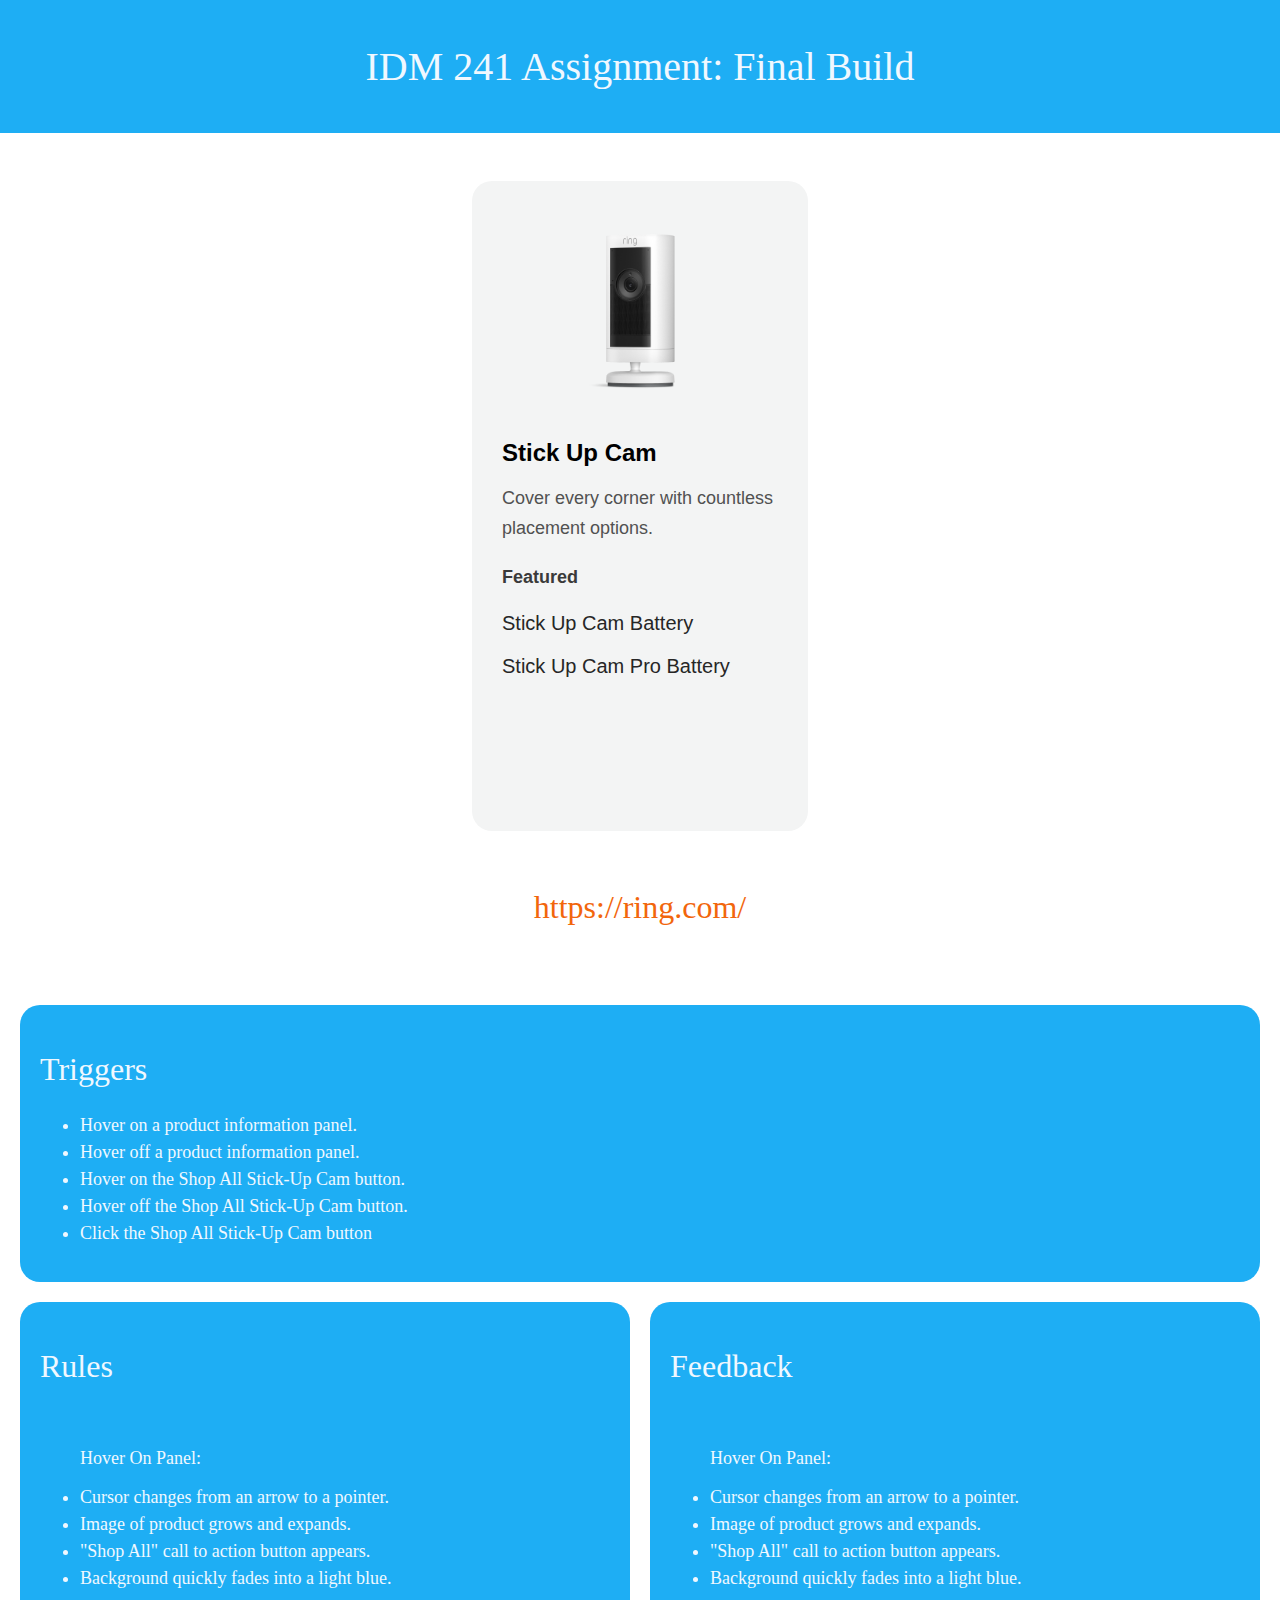
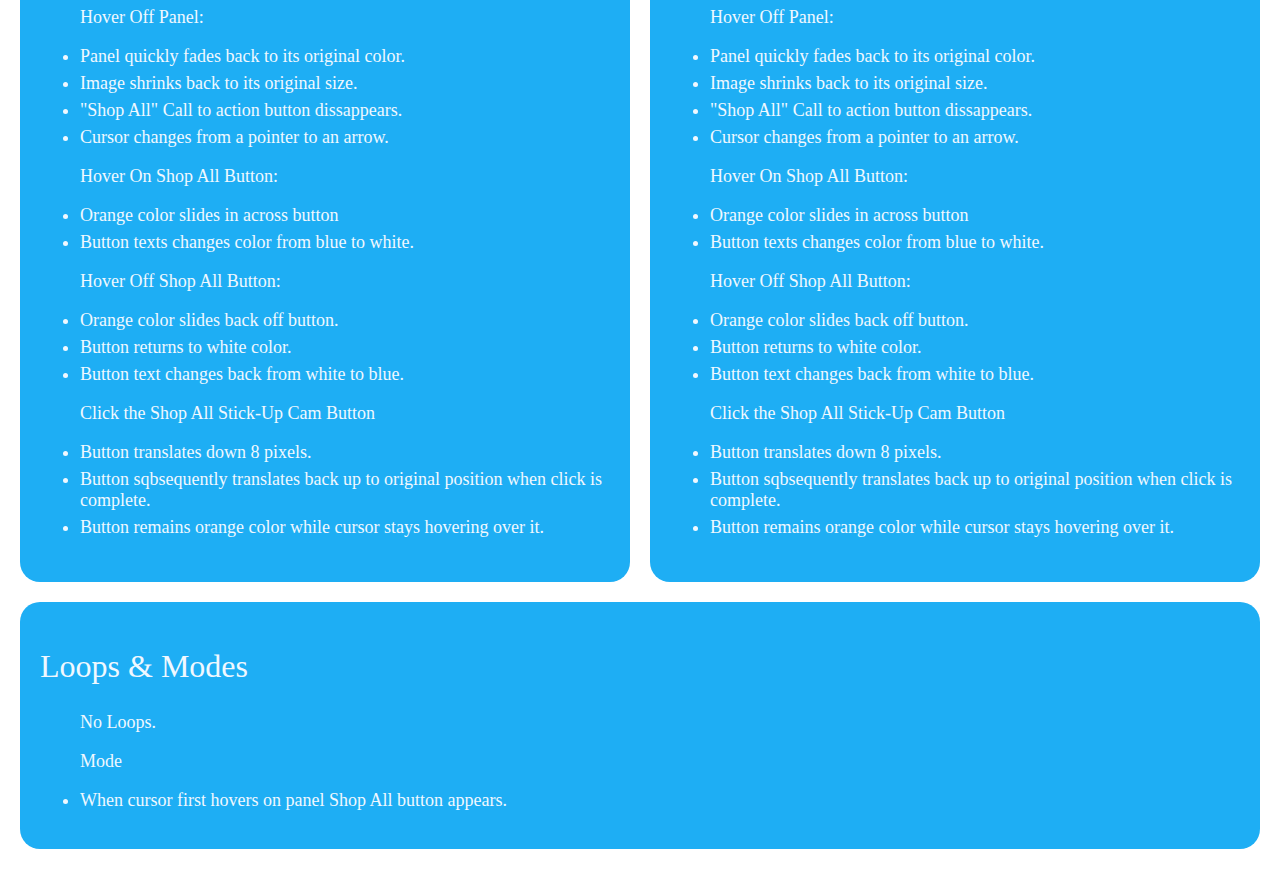
<file: index.html>
<!DOCTYPE html>
<html lang="en">
<head>
    <link rel="stylesheet" href="styles.css">
    <link href="https://fonts.cdnfonts.com/css/barlow" rel="stylesheet">
    <link href="https://fonts.cdnfonts.com/css/rozanova-geo-demo" rel="stylesheet">
    <meta charset="UTF-8">
    <meta http-equiv="X-UA-Compatible" content="IE=edge">
    <meta name="viewport" content="width=device-width, initial-scale=1.0">
    <title>Final Build</title>
</head>
<body>
    <header>
        <h1>IDM 241 Assignment: Final Build</h1>
    </header>

    <div class="panel">
        <div class="image">
            <img src="images/ring_stickup_cam_pro_146x146.png" alt="Ring Stick Up Cam Pro">
        </div>
        <div class="description">
            <h1>Stick Up Cam</h1>
            <h2>Cover every corner with countless placement options.</h2>
            <h4>Featured</h4>
            <h3>Stick Up Cam Battery</h3>
            <h3>Stick Up Cam Pro Battery</h3>
        </div>
        <button class="shop-button"><span>Shop All Stick-Up Cams</span></button>
    </div>

    <div class="link">
        <h2><a href="https://ring.com/" target="_blank" rel="noopener noreferrer">https://ring.com/</a></h2>
    </div>

    <!-- <div class="Stills">
        <figure>
        <img src="images/BetaInteraction1.jpg" class="homescreen">
            <figcaption>Microinteraction 1</figcaption>
        </figure>
        <figure>
        <img src="images/BetaInteraction2.jpg" class="products">
            <figcaption>Microinteraction 2</figcaption>
        </figure>
        <figure>
            <img src="images/FinalDescription3.jpg" class="products">
                <figcaption>Microinteraction 3</figcaption>
        </figure>
        <figure>
            <img src="images/FinalDescription4.jpg" class="products">
                <figcaption>Microinteraction 4</figcaption>
        </figure>
    </div> -->

    <div class="Details">
        <div class="rectangle-row">
                <h2>Triggers</h2>
                    <ul>
                    <li>Hover on a product information panel.</li>
                    <li>Hover off a product information panel.</li>
                    <li>Hover on the Shop All Stick-Up Cam button.</li>  
                    <li>Hover off the Shop All Stick-Up Cam button.</li> 
                    <li>Click the Shop All Stick-Up Cam button</li> 
                    </ul>
        </div>
        <div class="rectangle">
            <h2>Rules</h2>
            <ul>
                <p><b>Hover On Panel:</b></p>
                <li>Cursor changes from an arrow to a pointer.</li>
                <li>Image of product grows and expands. </li>  
                <li>"Shop All" call to action button appears.</li>
                <li>Background quickly fades into a light blue.</li>
                <p><b>Hover Off Panel:</b></p>
                <li>Panel quickly fades back to its original color.</li>
                <li>Image shrinks back to its original size.</li>
                <li>"Shop All" Call to action button dissappears.</li>
                <li>Cursor changes from a pointer to an arrow.</li>
                <p><b>Hover On Shop All Button:</b></p>
                <li>Orange color slides in across button</li>
                <li>Button texts changes color from blue to white.</li>
                <p><b>Hover Off Shop All Button:</b></p>
                <li>Orange color slides back off button.</li>
                <li>Button returns to white color.</li>
                <li>Button text changes back from white to blue.</li>
                <p><b>Click the Shop All Stick-Up Cam Button</b></p>
                <li>Button translates down 8 pixels.</li>
                <li>Button sqbsequently translates back up to original position when click is complete.</li>
                <li>Button remains orange color while cursor stays hovering over it.</li>
            </ul>
        </div>
        <div class="rectangle">
                <h2>Feedback</h2>
                    <ul>
                        <p><b>Hover On Panel:</b></p>
                        <li>Cursor changes from an arrow to a pointer.</li>
                        <li>Image of product grows and expands. </li>  
                        <li>"Shop All" call to action button appears.</li>
                        <li>Background quickly fades into a light blue.</li>
                        <p><b>Hover Off Panel:</b></p>
                        <li>Panel quickly fades back to its original color.</li>
                        <li>Image shrinks back to its original size.</li>
                        <li>"Shop All" Call to action button dissappears.</li>
                        <li>Cursor changes from a pointer to an arrow.</li>
                        <p><b>Hover On Shop All Button:</b></p>
                        <li>Orange color slides in across button</li>
                        <li>Button texts changes color from blue to white.</li>
                        <p><b>Hover Off Shop All Button:</b></p>
                        <li>Orange color slides back off button.</li>
                        <li>Button returns to white color.</li>
                        <li>Button text changes back from white to blue.</li>
                        <p><b>Click the Shop All Stick-Up Cam Button</b></p>
                        <li>Button translates down 8 pixels.</li>
                        <li>Button sqbsequently translates back up to original position when click is complete.</li>
                        <li>Button remains orange color while cursor stays hovering over it.</li>
                    </ul>
        </div>

        <div class="rectangle-row">
                <h2>Loops & Modes</h2>
                    <ul>
                        <p><b>No Loops.</b> <p>
                        <p><b>Mode</b></p>
                        <li>When cursor first hovers on panel Shop All button appears.</li>
                    </ul>
        </div> 
    </div>
   
</div>
    
</body>
</html>
</file>
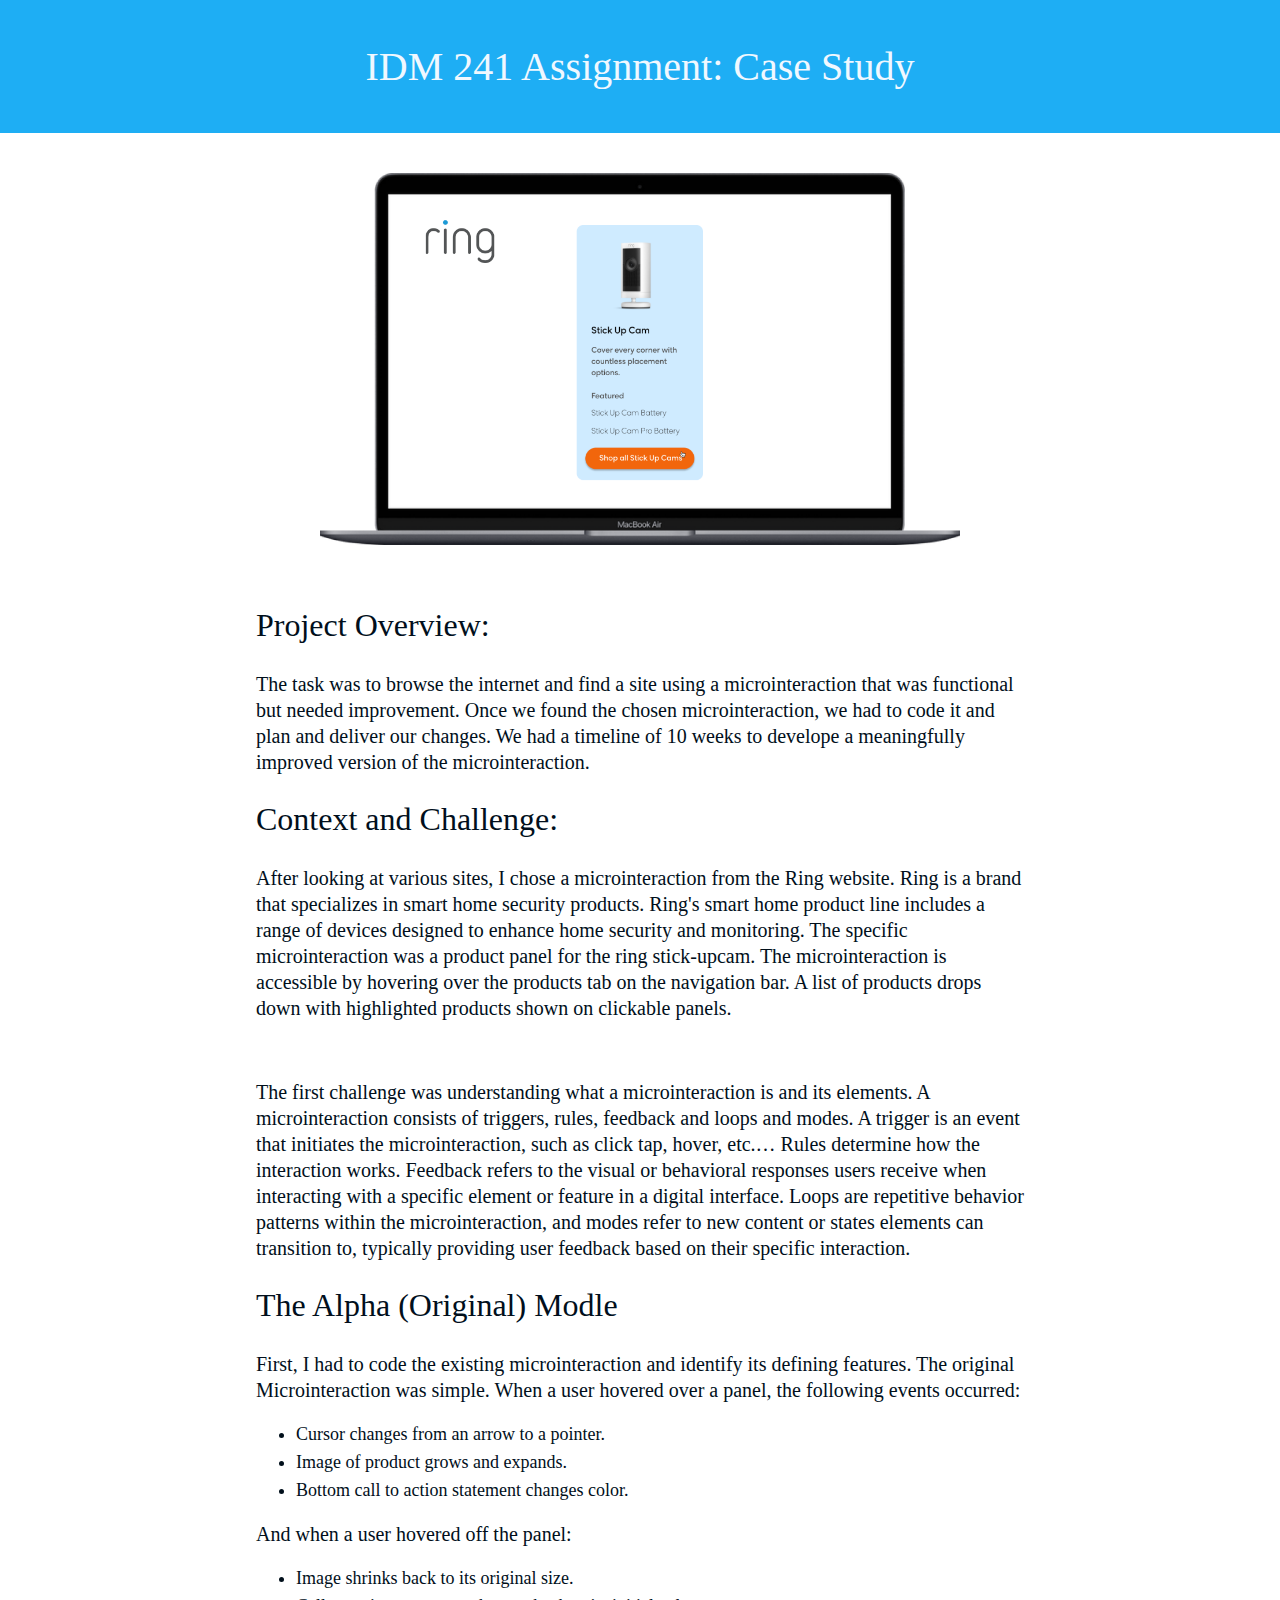
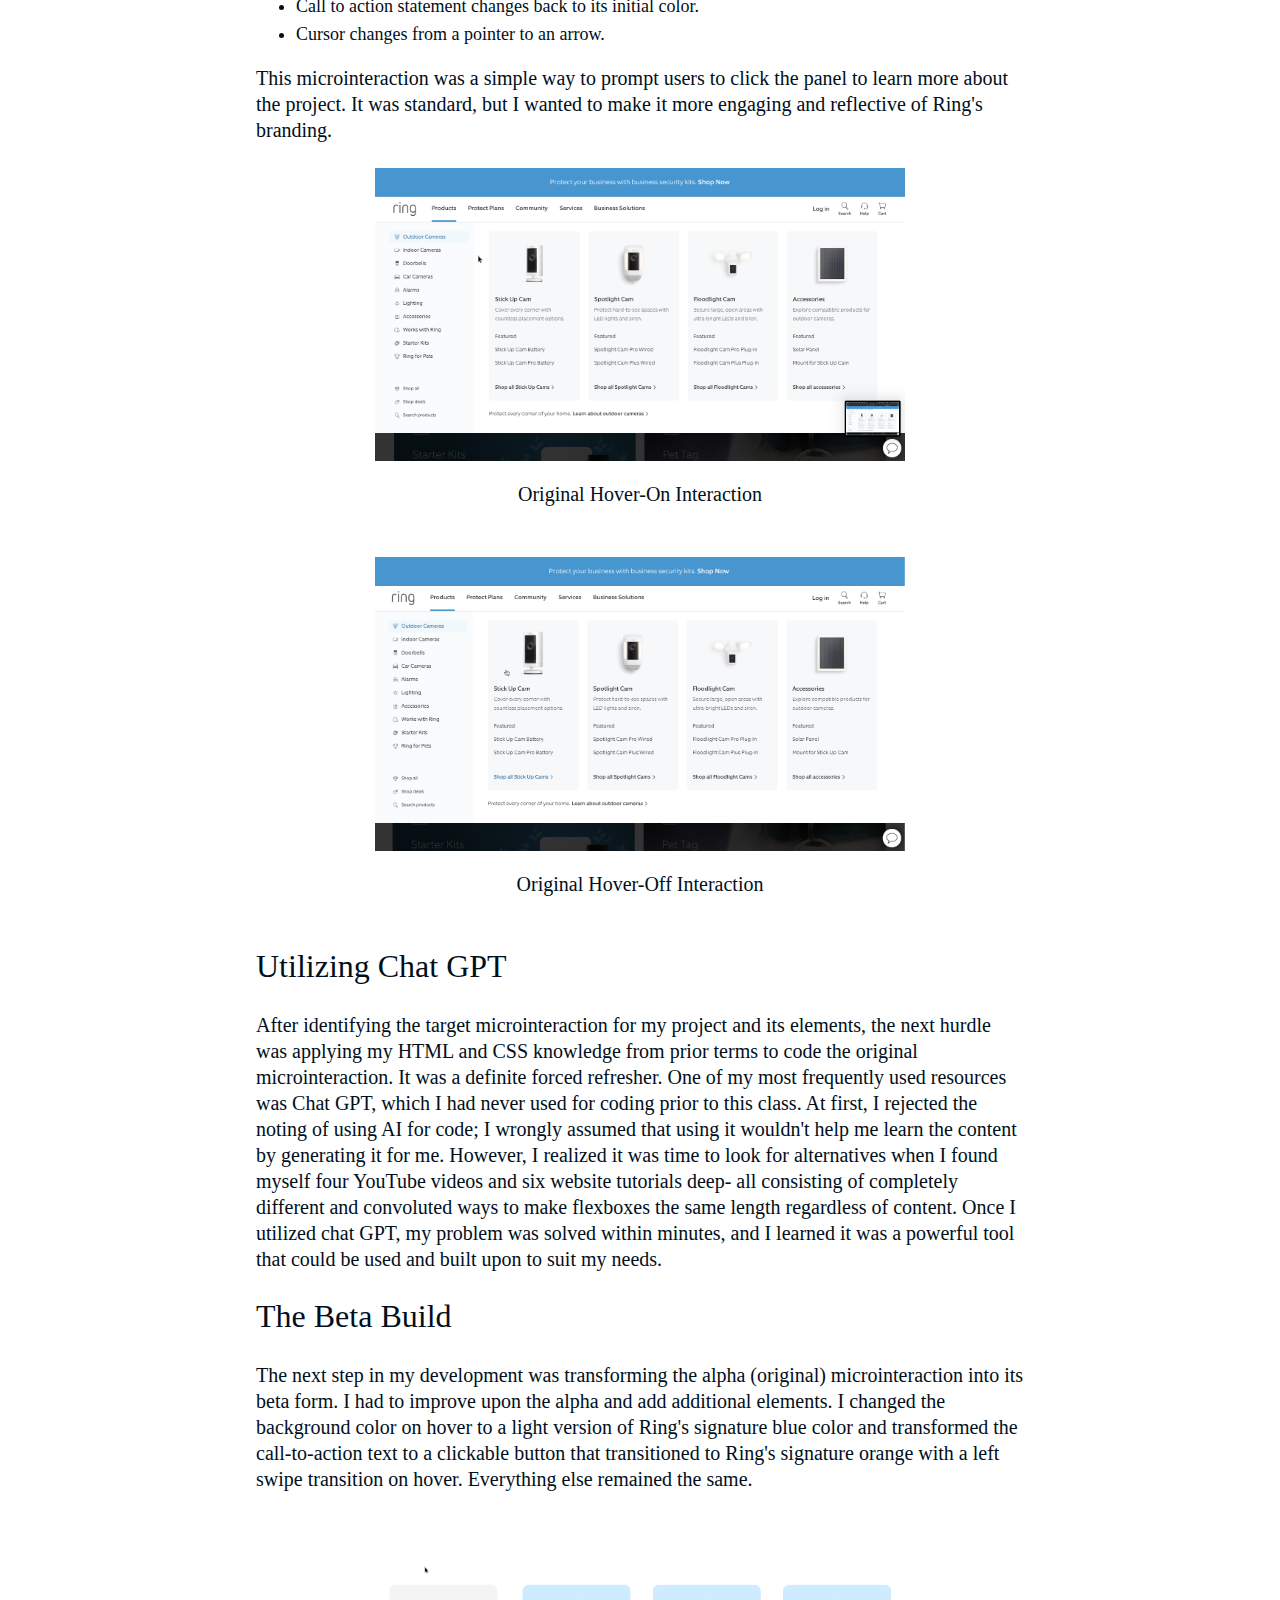
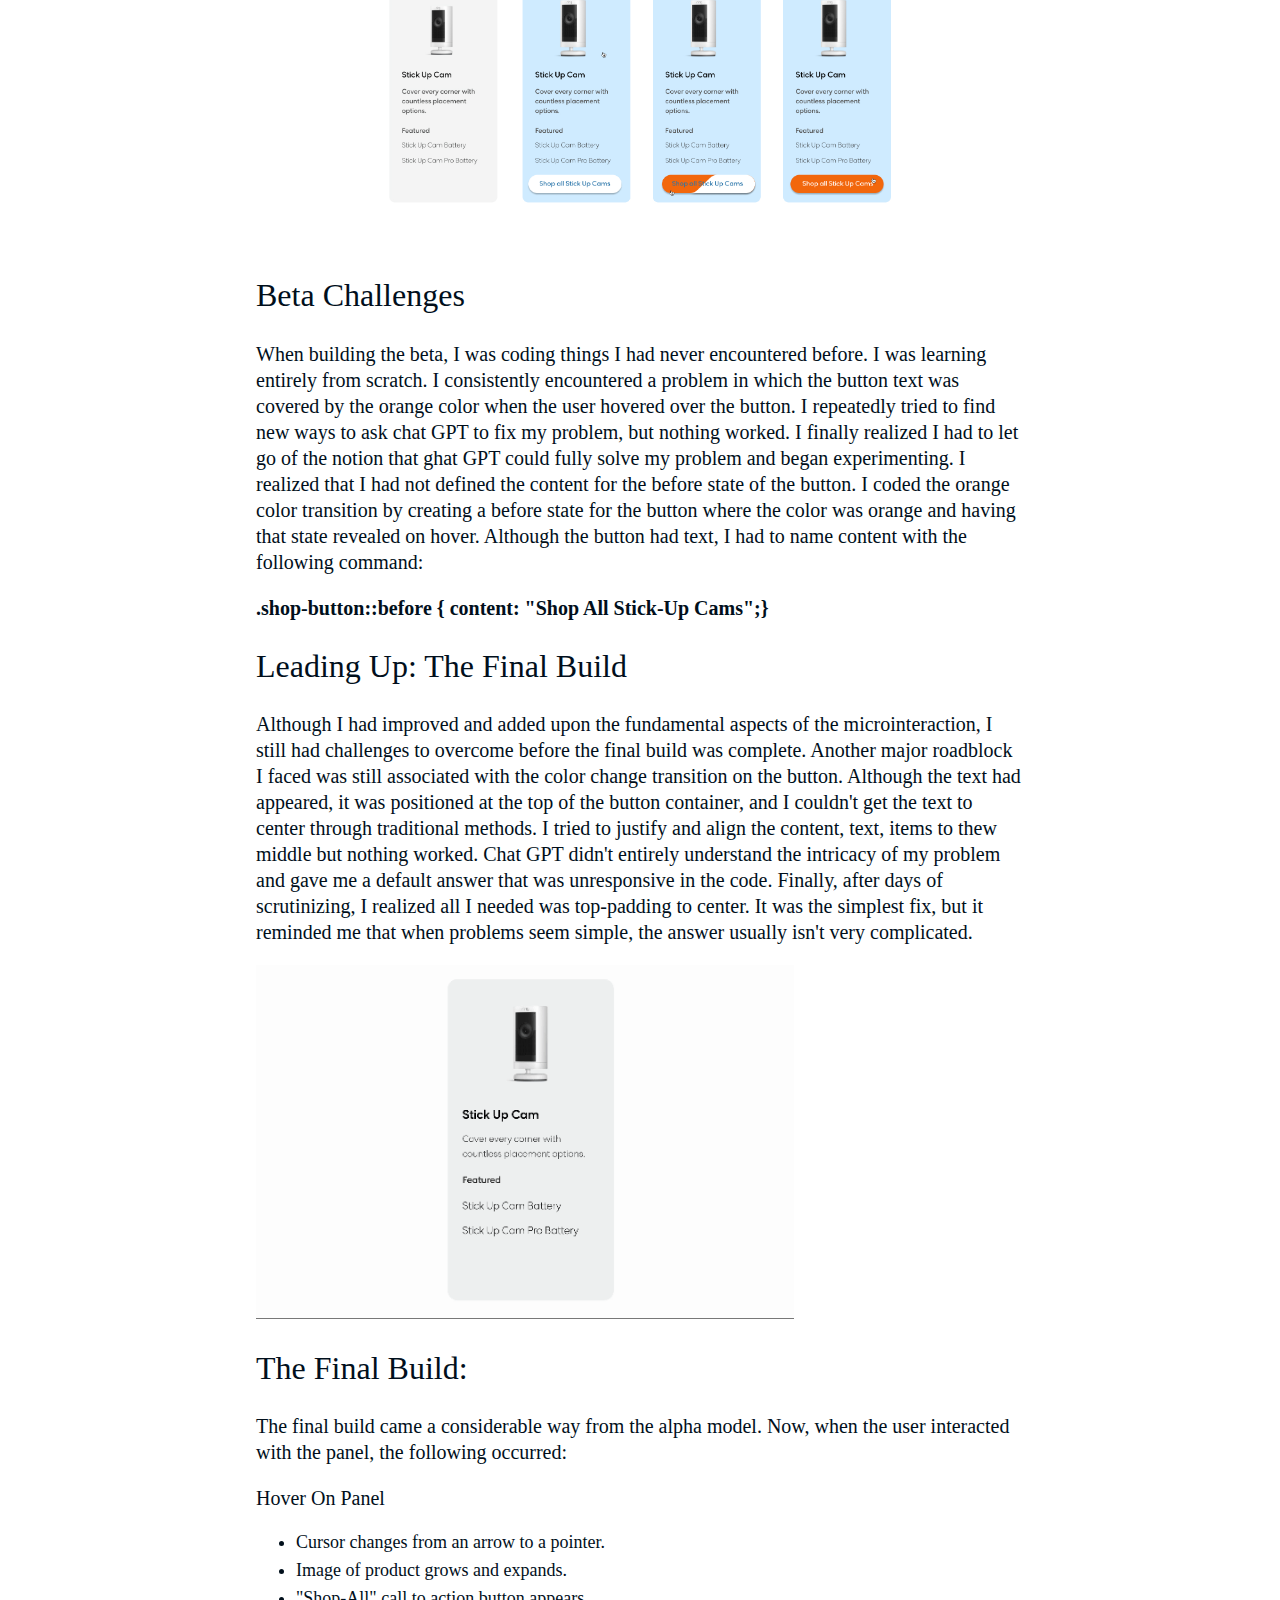
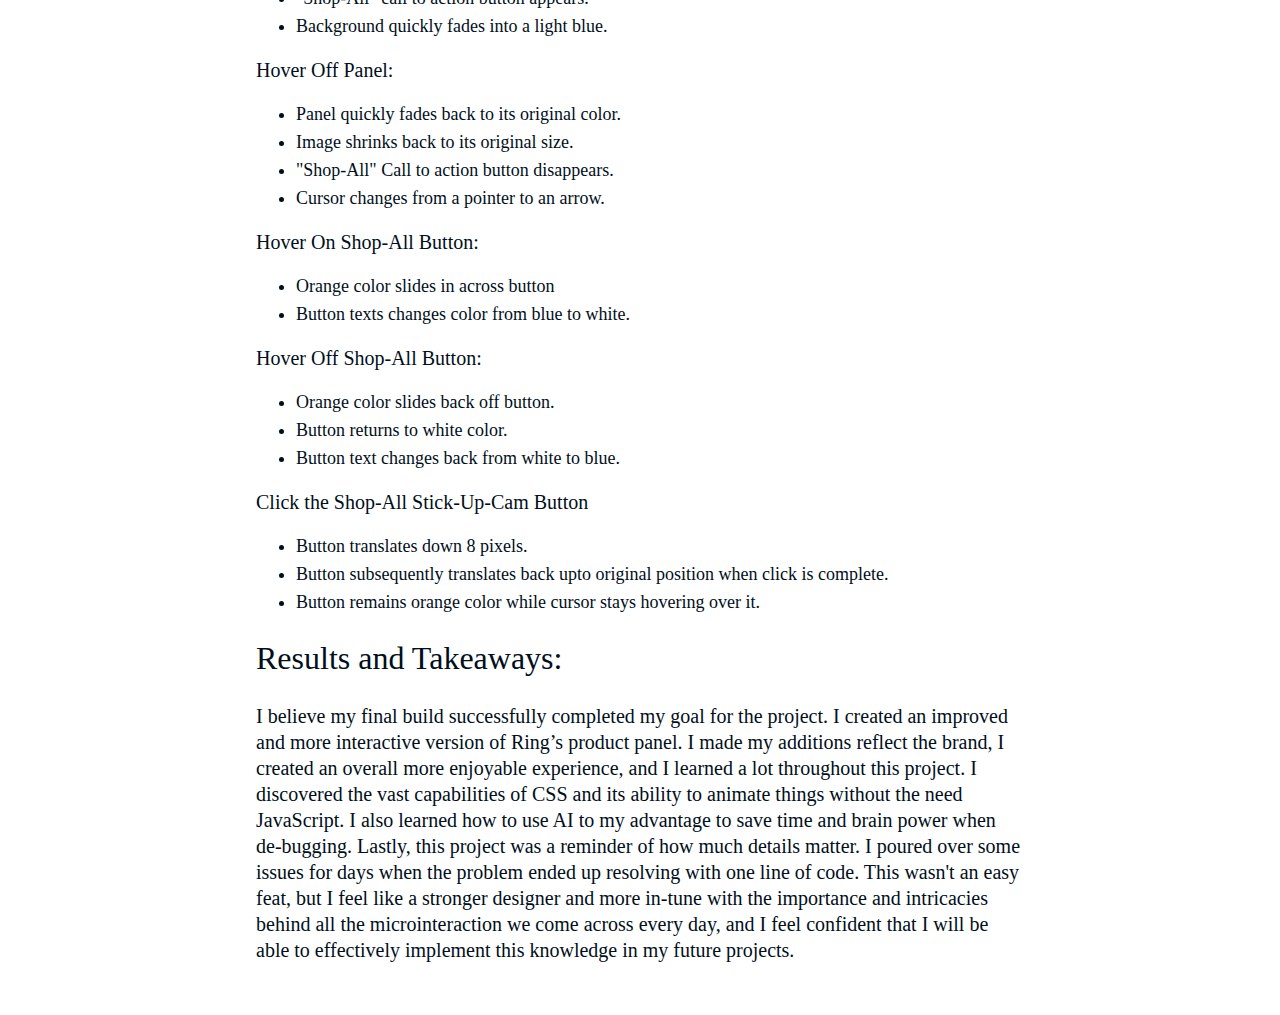
<file: CaseStudy/index.html>
<!DOCTYPE html>
<html lang="en">
<head>
    <link rel="stylesheet" href="styles.css">
    <link href="https://fonts.cdnfonts.com/css/barlow" rel="stylesheet">
    <link href="https://fonts.cdnfonts.com/css/rozanova-geo-demo" rel="stylesheet">
    <meta charset="UTF-8">
    <meta http-equiv="X-UA-Compatible" content="IE=edge">
    <meta name="viewport" content="width=device-width, initial-scale=1.0">
    <title>Case Study</title>
</head>
<body>
    <header>
        <h1>IDM 241 Assignment: Case Study</h1>
    </header>
   
    <div class="hero-image">
        <img class="image" src="images/Group 101.png" alt="Ring Stick-Up Cam Hero Image">
    </div>

    <div class="container">
        <h2>Project Overview:</h2>
            <p>The task was to browse the internet and find a site using
                a microinteraction that was functional but needed improvement.
                Once we found the chosen microinteraction, we had to code it
                and plan and deliver our changes. We had a timeline of 10 weeks
                to develope a meaningfully improved version of the microinteraction.
            </p>

        <h2>Context and Challenge:</h2>
            <p>After looking at various sites, I chose a microinteraction
                from the Ring website. Ring is a brand that specializes
                in smart home security products. Ring's smart home product
                line includes a range of devices designed to enhance
                home security and monitoring. The specific microinteraction
                was a product panel for the ring stick-upcam. The microinteraction
                is accessible by hovering over the products tab on the navigation
                bar. A list of products drops down with highlighted products shown
                on clickable panels.</p>
                <br>
                <p>The first challenge was understanding what a microinteraction is and its elements.
                A microinteraction consists of triggers, rules, feedback and loops and modes.
                A trigger is an event that initiates the microinteraction, such as click
                tap, hover, etc.… Rules determine how the interaction works. Feedback refers
                to the visual or behavioral responses users receive when interacting with a
                specific element or feature in a digital interface. Loops are repetitive
                behavior patterns within the microinteraction, and modes refer to new content
                or states elements can transition to, typically providing user feedback based
                on their specific interaction.</p> 

                <h2>The Alpha (Original) Modle</h2>

                <p>First, I had to code the existing microinteraction and identify its defining
                features. The original Microinteraction was simple. When a user hovered over a
                panel, the following events occurred:</p>

                <ul>
                <li>Cursor changes from an arrow to a pointer.</li>
                <li>Image of product grows and expands.</li>
                <li>Bottom call to action statement changes color.</li>
                </ul>

                <p>And when a user hovered off the panel:</p>

                <ul>
                <li>Image shrinks back to its original size.</li>
                <li>Call to action statement changes back to its initial color.</li>
                <li>Cursor changes from a pointer to an arrow.</li>   
                </ul>

                <p>This microinteraction was a simple way to prompt users to click the panel
                to learn more about the project. It was standard, but I wanted to make it
                more engaging and reflective of Ring's branding.</p>
            
                <figure>
                <div class="Alpha-Container">
                    <img  src="images/Hover Off.png" alt="Alpha Hover-Off Interaction">
                    <figcaption><p>Original Hover-On Interaction</p></figcaption>
                </div>
                </figure>
                <figure>
                <div class="Alpha-Container">
                    <img  src="images/Hover On.png" alt="Alpha Hover-On Interaction">
                    <figcaption><p>Original Hover-Off Interaction</p></figcaption>
                </div>
                </figure>
            

                <h2>Utilizing Chat GPT</h2>
                <p>After identifying the target microinteraction for my project and its
                elements, the next hurdle was applying my HTML and CSS knowledge 
                from prior terms to code the original microinteraction. It was a 
                definite forced refresher. One of my most frequently used resources 
                was Chat GPT, which I had never used for coding prior to this class. 
                At first, I rejected the noting of using AI for code; I wrongly assumed 
                that using it wouldn't help me learn the content by generating it for me. 
                However, I realized it was time to look for alternatives when I found myself 
                four YouTube videos and six website tutorials deep- all consisting of completely 
                different and convoluted ways to make flexboxes the same length regardless of 
                content. Once I utilized chat GPT, my problem was solved within minutes, and 
                I learned it was a powerful tool that could be used and built upon to suit 
                my needs. </p>

                <h2>The Beta Build</h2>
                <p>The next step in my development was transforming the alpha 
                    (original) microinteraction into its beta form. I had to improve 
                    upon the alpha and add additional elements. I changed the background 
                    color on hover to a light version of Ring's signature blue color and 
                    transformed the call-to-action text to a clickable button that 
                    transitioned to Ring's signature orange with a left swipe transition on hover. 
                    Everything else remained the same. </p>
                    
                    <div class="beta-image">
                        <img src="images/BetaDescription.jpg" alt="Ring Stick-Up Cam Hero Image">
                    </div>
                

                <h2>Beta Challenges </h2>
                <p>When building the beta, I was coding things I had never encountered before.
                I was learning entirely from scratch. I consistently encountered a problem 
                in which the button text was covered by the orange color when the user hovered 
                over the button. I repeatedly tried to find new ways to ask chat GPT to fix my 
                problem, but nothing worked. I finally realized I had to let go of the notion 
                that ghat GPT could fully solve my problem and began experimenting. I realized 
                that I had not defined the content for the before state of the button. I coded 
                the orange color transition by creating a before state for the button where the 
                color was orange and having that state revealed on hover. Although the button 
                had text, I had to name content with the following command:</p>
                
                <p><b>.shop-button::before {
                    content: "Shop All Stick-Up Cams";}<b></p>
                
                
                <h2>Leading Up: The Final Build</h2>
                <p>Although I had improved and added upon the fundamental aspects of 
                    the microinteraction, I still had challenges to overcome before the 
                    final build was complete. Another major roadblock I faced was still 
                    associated with the color change transition on the button. Although 
                    the text had appeared, it was positioned at the top of the button 
                    container, and I couldn't get the text to center through traditional methods. 
                    I tried to justify and align the content, text, items to thew middle but 
                    nothing worked. Chat GPT didn't entirely understand the intricacy of my 
                    problem and gave me a default answer that was unresponsive in the code. 
                    Finally, after days of scrutinizing, I realized all I needed was 
                    top-padding to center. It was the simplest fix, but it reminded me 
                    that when problems seem simple, the answer usually isn't very complicated. </p>
                   
                    <div class="GIF">
                        <img src="images/final.gif" class="gif"/> 
                    </div>

                    <h2>The Final Build:</h2>
                    <p>The final build came a considerable way from the alpha model. Now, 
                        when the user interacted with the panel, the following occurred: </p>
                    
                    <p>Hover On Panel</p>
                    <ul>
                        <li>Cursor changes from an arrow to a pointer.</li>
                        <li>Image of product grows and expands.</li> 
                        <li>"Shop-All" call to action button appears.</li>
                        <li>Background quickly fades into a light blue.</li>
                    </ul>
                    <p> Hover Off Panel:</p>
                    <ul>
                        <li>Panel quickly fades back to its original color.</li>
                        <li>Image shrinks back to its original size.</li>
                        <li>"Shop-All" Call to action button disappears.</li>
                        <li>Cursor changes from a pointer to an arrow.</li>
                    </ul>
                    
                    <p>Hover On Shop-All Button:</p>
                    <ul>
                        <li>Orange color slides in across button</li>
                        <li>Button texts changes color from blue to white.</li>
                    </ul>
                    <p>Hover Off Shop-All Button:</p>
                    <ul>
                        <li>Orange color slides back off button.</li>
                        <li>Button returns to white color.</li>
                        <li>Button text changes back from white to blue.</li>
                    </ul>
                    <p>Click the Shop-All Stick-Up-Cam Button</p>
                    <ul>
                        <li>Button translates down 8 pixels.</li>
                        <li>Button subsequently translates back upto original position when click is complete.</li>
                        <li>Button remains orange color while cursor stays hovering over it.</li>
                    </ul>
                    <h2>Results and Takeaways:</h2>
                    <p>I believe my final build successfully completed my goal for the project. 
                        I created an improved and more interactive version of Ring’s product panel. 
                        I made my additions reflect the brand, I created an overall more enjoyable 
                        experience, and I learned a lot throughout this project. I discovered the 
                        vast capabilities of CSS and its ability to animate things without the need 
                        JavaScript. I also learned how to use AI to my advantage to save time and 
                        brain power when de-bugging. Lastly, this project was a reminder of how 
                        much details matter. I poured over some issues for days when the problem 
                        ended up resolving with one line of code. This wasn't an easy feat, but I 
                        feel like a stronger designer and more in-tune with the importance and 
                        intricacies behind all the microinteraction we come across every day, and 
                        I feel confident that I will be able to effectively implement this 
                        knowledge in my future projects. </p>

    </div> 
    
</body>
</html>
</file>
<file: styles.css>
body{
    margin:0
}

h1{ 
    font-family: 'Barlow';font-size: 40px;
    font-weight: 400;
    color: aliceblue;
}
h2{
    font-family: 'Barlow';font-size: 32px;
    font-weight: 300;  
    color: aliceblue; 
}

ul{
    font-family: 'Barlow';font-size: 18px;
    font-weight: 300;  
    color: aliceblue; 
}

li{ 
margin-bottom: 6px;
} 

header{
    display:flex;
    justify-content: center;
    text-align: center;
    padding: 1rem 2rem;
    background-color:#1eaef4 ;
}
.panel{
    margin-top: 3rem;
    display: block;
    margin-left: auto;
    margin-right: auto;
    text-align: left;
    background-color: #F3F4F4;
    width: 336px ;
    height:650px;
    border-radius: 20px;
    transition: ease-in 0.3s;
}
.panel:hover{
    background-color: #d9effa;
    cursor: default;
}
.panel:hover .image {
    transform: scale(1.1);
}

.image {
    padding-top: 1.2rem;
    display: block;
    margin-left: auto;
    margin-right: auto;
    width: 223px;
    height: 223px;
    transition: transform 0.3s;
}

.image img {
    width: 100%;
    height: 100%;
    object-fit: cover;
}

.text{
    font-family: 'Rozanova GEO - Demo', sans-serif;
    font-size: 18px;
    font-weight: 600;  
    padding: 30px;
    color:#515151;   
}

.panel:hover .text {
    color: #2975AA;
    text-decoration: underline;
}

.description{
    padding-left: 30px;
    padding-right: 30px;
}

.description h1{
color: #000;
font-family: 'Rozanova GEO - Demo', sans-serif;
font-size: 24px;
font-weight: 600;
line-height: normal;
}

.description h2{
color: #515151;
font-family: 'Rozanova GEO - Demo', sans-serif;
font-size: 18px;
font-weight: 500;
line-height: 30px;
}

.description h3{
color: #262626;
font-family:  'Rozanova GEO - Demo', sans-serif;
font-size: 20px;
font-weight: 200;
line-height: normal;}

.description h4{
    color: #3a3a3a;
    font-family:  'Rozanova GEO - Demo', sans-serif;
    font-size: 18px;
    font-weight: bold;
    line-height: normal;}   

a{text-decoration: none;
color: #F2660C;
}

a:hover{text-decoration: underline;}

.link{
    display:flex;
    justify-content: center;
    margin: 2rem;
}


.Details{ 
    padding: 20px;
    display: grid;
    gap: 20px;
}
.panel:hover .text {
    color: #ffffff; /* Change to your desired color */
}

.shop-button {
    /* display: none; */
    background-color: #959595;
    color: #fff;
    text-align: center;
    padding: 15px;
    font-size: 16px;
    border: none;
    border-radius: 20px;
    cursor: pointer;
    position: relative;
    overflow: hidden;
    opacity: 0;
    transition: opacity 0.7s ease;
    display: flex;
    align-self: center;
    margin-left: auto;
    margin-right: auto;
    margin-top: 30px;
    margin-bottom: 10px;
}

.panel:hover .shop-button {
    display: flex;
    margin-left: auto;
    margin-right: auto;
    opacity: 1;
    align-self: center; 
    margin-top: 30px;
    margin-bottom: 10px;
    opacity: 1; 
}

  .shop-button::before {
    content: "Shop All Stick-Up Cams";
    position: absolute;
    padding-top: 15px;
    top: 0;
    left: -100%;
    width: 100%;
    height: 100%;
    background-color: #e74c3c;
    transition: left 0.3s ease;
    overflow: hidden;
  }

  .shop-button:hover::before {
    left: 0;
  } 
 
.shop-button:active{
    transform: translateY(8px);
    box-shadow:none;
}

.rectangle-row {
   grid-column: span 4; /* Header and footer span across both columns */
   background-color: #1eaef4;
   color: white;
   padding: 20px;
   border-radius:20px ;
 }

.rectangle {
    background-color:#1eaef4;
    grid-column: span 2;
    display: grid;
    padding: 20px;
    justify-content: left;
    border-radius: 20px;
}


/*Media Queries*/ 

@media only screen and (max-width: 900px){
h1{font-size: 2rem;}
h2{font-size: 1.75rem;}
h3{font-size: 1.5rem;}

.Stills{
    display: inline-block;
    margin: 20px auto;
    width: 100%;
    }

.Details{ 
    flex-wrap: wrap;
    justify-content: center;
}
.img{
    width:500px;
}
}

@media only screen and (max-width: 640px){
    .details{flex-wrap:wrap;}
    .rectangle{max-width: 100%;}

@media only screen and (max-width: 600px){
    h1{font-size: 1.75rem;}
    h2{font-size: 1.5rem;}
    h3{font-size: 1rem;}
    .Details{ 
        flex-wrap: wrap;
        justify-content: center;
    }

}
}
</file>
<file: CaseStudy/styles.css>
body{
    margin:0
}

h1{ 
    font-family: 'Barlow';font-size: 40px;
    font-weight: 400;
    color: aliceblue;
}
h2{
    font-family: 'Barlow';font-size: 32px;
    font-weight: 300;  
    color: rgb(1, 15, 28); 
}

p{
    font-family: 'Barlow';font-size: 20px;
    font-weight: 400;  
    color: rgb(1, 15, 27);
    line-height: 26px; 
}
ul{
    font-family: 'Barlow';font-size: 18px;
    font-weight: 300;  
    color: rgb(1, 15, 27); 
}

figure{
padding: 5px;
margin: 20px auto;
}
.figcaption{    
   
    font-family: 'Barlow';font-size: 18px;
    font-weight: 300;  
    color: aliceblue; 
    padding: 3px;
    text-align: center;
}

li{ 
margin-bottom: 6px;
font-family: 'Barlow';font-size: 18px;
font-weight: 400;  
color: rgb(1, 15, 27);
line-height: 22px; 

} 

header{
    display:flex;
    justify-content: center;
    text-align: center;
    padding: 1rem 2rem;
    background-color:#1eaef4 ;
}

.container{
    padding-top: 2rem;
    padding-bottom: 2rem;
    padding-left: 16rem;
    padding-right: 16rem;
}

.hero-image{
    margin-top: 40px;
text-align: center;
/* max-width: 500px; */
}
.image{
    width: 50%;
    /* height:75%; */
}

.beta-image{
    margin-top: 40px;
    text-align: center;   
}
img{
    width:70%
}
       
         .Alpha-Container {
            /* text-align:center; */
            margin:auto;
            display:block;
            text-align: center; /* Center the images horizontally */
            margin-bottom: 10px;
        }
        

        /* Style for individual images */
        .Alpha-Container img {
            display: block;
            max-width: 100%;
            height: auto;
            margin: 0 auto; /* Center the images horizontally within the container */
        } 


.Details{ 
    padding: 20px;
    display: grid;
    gap: 20px;
}





/*Media Queries*/ 

@media only screen and (max-width: 900px){
h1{font-size: 2rem;}
h2{font-size: 1.75rem;}
h3{font-size: 1.5rem;}

.Stills{
    display: inline-block;
    margin: 20px auto;
    width: 100%;
    }

.Details{ 
    flex-wrap: wrap;
    justify-content: center;
}
.img{
    width:500px;
}
}

@media only screen and (max-width: 1000px){
    .details{flex-wrap:wrap;}
    .rectangle{max-width: 100%;}
    .container{
        padding-top: 1rem;
        padding-bottom: 1rem;
        padding-left: 8rem;
        padding-right: 8rem;
    }

@media only screen and (max-width: 600px){
    h1{font-size: 1.75rem;}
    h2{font-size: 1.5rem;}
    h3{font-size: 1rem;}
    .Details{ 
        flex-wrap: wrap;
        justify-content: center;
    }

}
}
</file>
